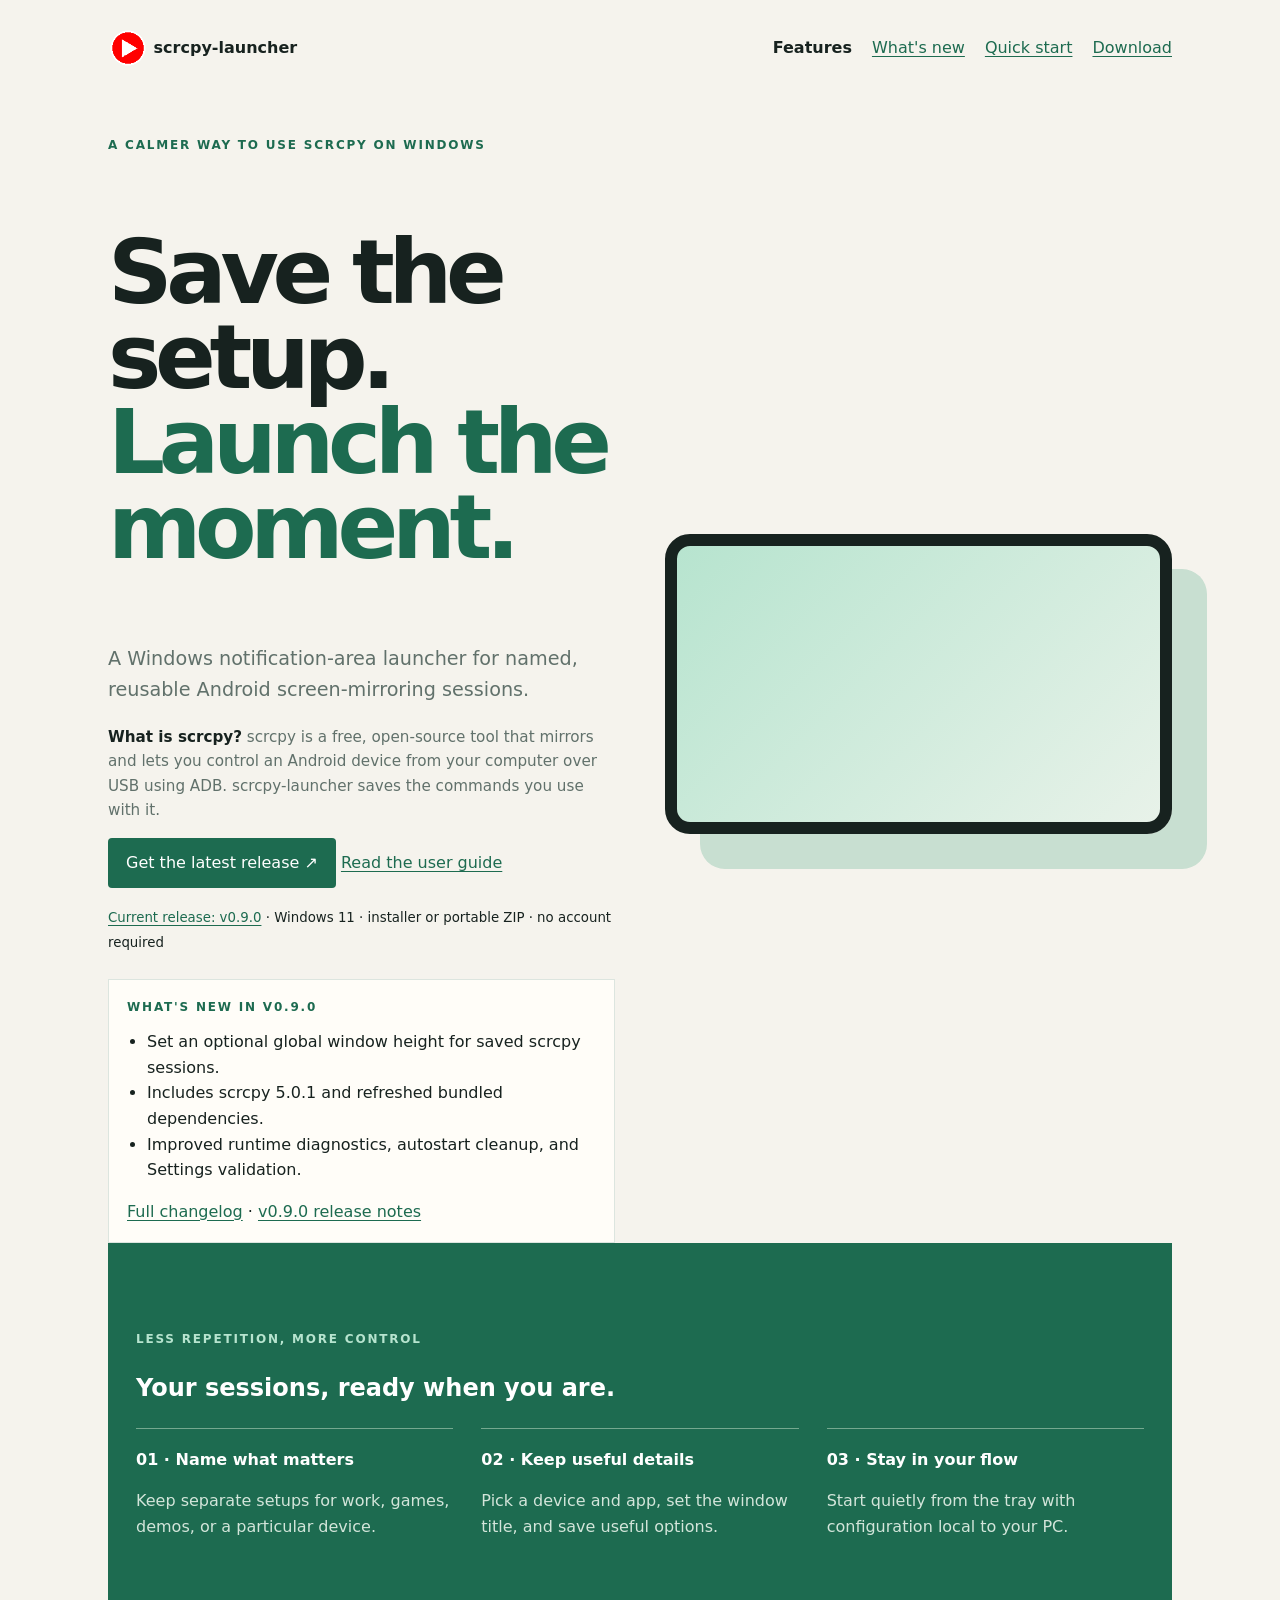
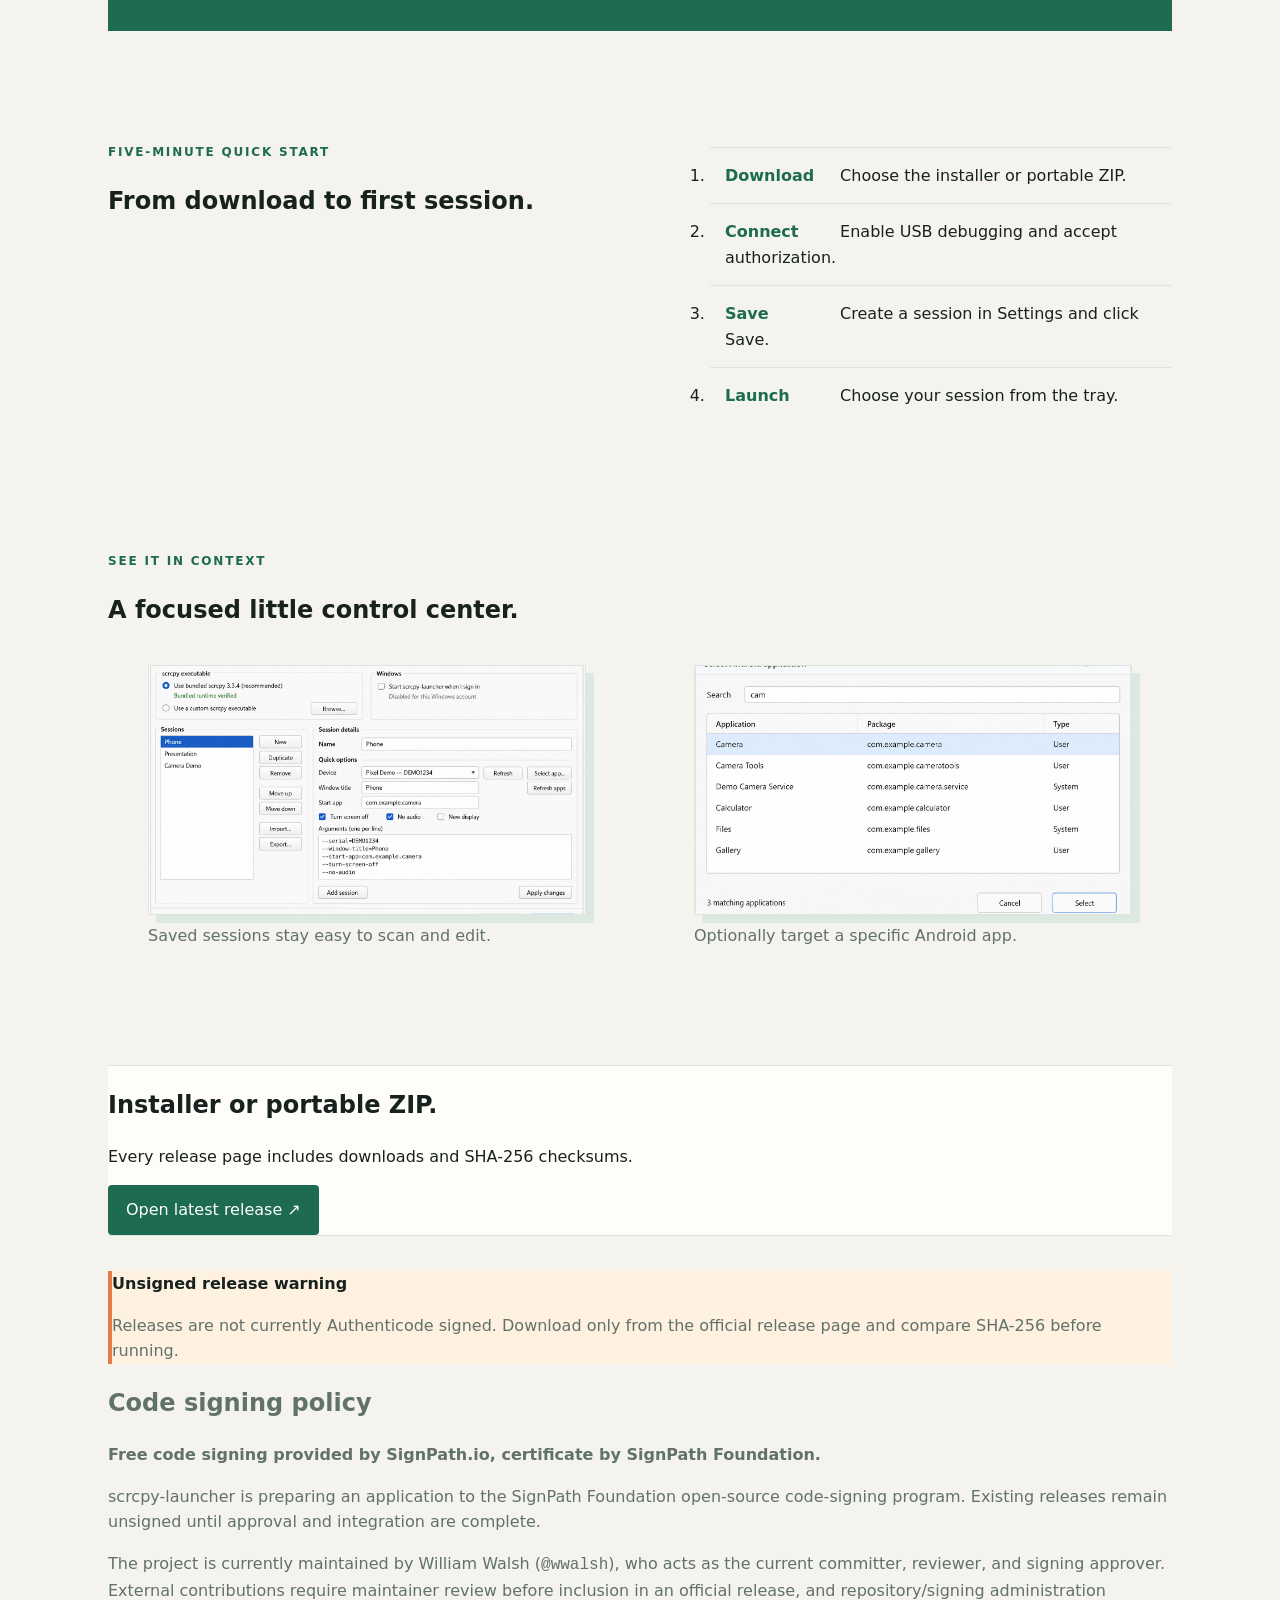
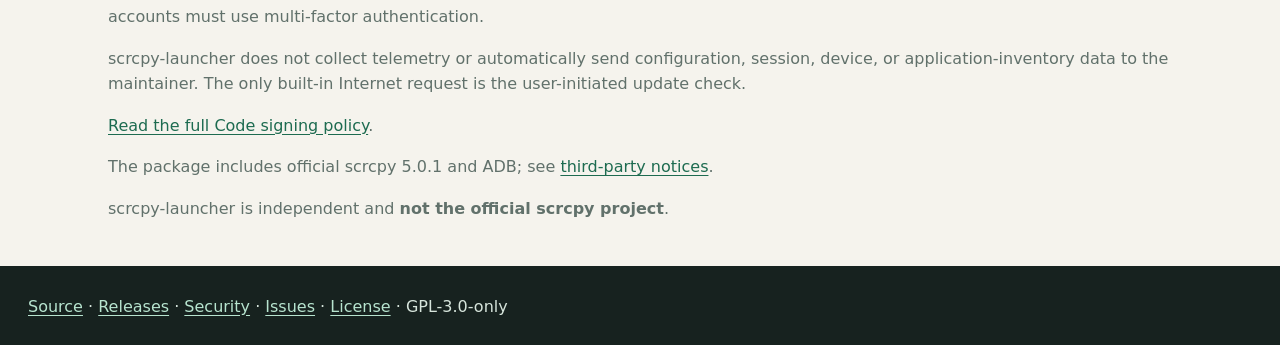
<file: site/index.html>
<!doctype html>
<html lang="en">
<head>
  <meta charset="utf-8">
  <meta name="viewport" content="width=device-width,initial-scale=1">
  <title>scrcpy-launcher — reusable Android screen-mirroring sessions</title>
  <meta name="description" content="A small Windows system-tray launcher for saving and launching reusable scrcpy sessions.">
  <link rel="canonical" href="https://scrcpy-launcher.link/">
  <meta property="og:title" content="scrcpy-launcher">
  <meta property="og:description" content="Save and launch reusable scrcpy sessions from the Windows notification area.">
  <link rel="icon" href="assets/icon.ico">
  <link rel="stylesheet" href="styles.css">
</head>
<body>
  <header>
    <a href="#top"><img src="assets/icon.ico" alt="" width="40"> scrcpy-launcher</a>
    <nav>
      <a href="#features">Features</a>
      <a href="#whats-new">What's new</a>
      <a href="#quick-start">Quick start</a>
      <a href="https://github.com/wwalsh/scrcpy-launcher/releases/latest">Download</a>
    </nav>
  </header>
  <main id="top">
    <section class="hero">
      <div>
        <p class="eyebrow">A calmer way to use scrcpy on Windows</p>
        <h1>Save the setup.<br><em>Launch the moment.</em></h1>
        <p class="lede">A Windows notification-area launcher for named, reusable Android screen-mirroring sessions.</p>
        <p class="explainer"><strong>What is scrcpy?</strong> scrcpy is a free, open-source tool that mirrors and lets you control an Android device from your computer over USB using ADB. scrcpy-launcher saves the commands you use with it.</p>
        <p>
          <a class="button" href="https://github.com/wwalsh/scrcpy-launcher/releases/latest">Get the latest release ↗</a>
          <a href="https://github.com/wwalsh/scrcpy-launcher/blob/main/docs/user-guide.md">Read the user guide</a>
        </p>
        <small><a href="https://github.com/wwalsh/scrcpy-launcher/releases/latest">Current release: v0.9.0</a> · Windows 11 · installer or portable ZIP · no account required</small>
        <div class="current-release" id="whats-new">
          <p class="eyebrow">What's new in v0.9.0</p>
          <ul>
            <li>Set an optional global window height for saved scrcpy sessions.</li>
            <li>Includes scrcpy 5.0.1 and refreshed bundled dependencies.</li>
            <li>Improved runtime diagnostics, autostart cleanup, and Settings validation.</li>
          </ul>
          <p><a href="https://github.com/wwalsh/scrcpy-launcher/blob/main/CHANGELOG.md">Full changelog</a> · <a href="https://github.com/wwalsh/scrcpy-launcher/releases/tag/v0.9.0">v0.9.0 release notes</a></p>
        </div>
      </div>
      <div class="art" role="img" aria-label="Illustration of an Android phone and desktop"></div>
    </section>
    <section class="green" id="features">
      <p class="eyebrow">Less repetition, more control</p>
      <h2>Your sessions, ready when you are.</h2>
      <div class="grid">
        <article><b>01 · Name what matters</b><p>Keep separate setups for work, games, demos, or a particular device.</p></article>
        <article><b>02 · Keep useful details</b><p>Pick a device and app, set the window title, and save useful options.</p></article>
        <article><b>03 · Stay in your flow</b><p>Start quietly from the tray with configuration local to your PC.</p></article>
      </div>
    </section>
    <section class="split" id="quick-start">
      <div><p class="eyebrow">Five-minute quick start</p><h2>From download to first session.</h2></div>
      <ol>
        <li><b>Download</b> Choose the installer or portable ZIP.</li>
        <li><b>Connect</b> Enable USB debugging and accept authorization.</li>
        <li><b>Save</b> Create a session in Settings and click Save.</li>
        <li><b>Launch</b> Choose your session from the tray.</li>
      </ol>
    </section>
    <section class="gallery">
      <p class="eyebrow">See it in context</p>
      <h2>A focused little control center.</h2>
      <div class="screens">
        <figure><img src="assets/settings-overview-generated.png" alt="Settings window showing saved sessions"><figcaption>Saved sessions stay easy to scan and edit.</figcaption></figure>
        <figure><img src="assets/app-selector-generated.png" alt="App selector showing Android applications"><figcaption>Optionally target a specific Android app.</figcaption></figure>
      </div>
    </section>
    <section class="download">
      <h2>Installer or portable ZIP.</h2>
      <p>Every release page includes downloads and SHA-256 checksums.</p>
      <a class="button" href="https://github.com/wwalsh/scrcpy-launcher/releases/latest">Open latest release ↗</a>
    </section>
    <aside class="notice">
      <b>Unsigned release warning</b>
      <p>Releases are not currently Authenticode signed. Download only from the official release page and compare SHA-256 before running.</p>
    </aside>
    <section class="disclosure" id="code-signing-policy">
      <h2>Code signing policy</h2>
      <p><strong>Free code signing provided by SignPath.io, certificate by SignPath Foundation.</strong></p>
      <p>scrcpy-launcher is preparing an application to the SignPath Foundation open-source code-signing program. Existing releases remain unsigned until approval and integration are complete.</p>
      <p>The project is currently maintained by William Walsh (<code>@wwalsh</code>), who acts as the current committer, reviewer, and signing approver. External contributions require maintainer review before inclusion in an official release, and repository/signing administration accounts must use multi-factor authentication.</p>
      <p>scrcpy-launcher does not collect telemetry or automatically send configuration, session, device, or application-inventory data to the maintainer. The only built-in Internet request is the user-initiated update check.</p>
      <p><a href="https://github.com/wwalsh/scrcpy-launcher/blob/main/docs/code-signing-policy.md">Read the full Code signing policy</a>.</p>
    </section>
    <section class="disclosure">
      <p>The package includes official scrcpy 5.0.1 and ADB; see <a href="https://github.com/wwalsh/scrcpy-launcher/blob/main/THIRD-PARTY-NOTICES.md">third-party notices</a>.</p>
      <p>scrcpy-launcher is independent and <b>not the official scrcpy project</b>.</p>
    </section>
  </main>
  <footer>
    <a href="https://github.com/wwalsh/scrcpy-launcher">Source</a> ·
    <a href="https://github.com/wwalsh/scrcpy-launcher/releases">Releases</a> ·
    <a href="https://github.com/wwalsh/scrcpy-launcher/blob/main/SECURITY.md">Security</a> ·
    <a href="https://github.com/wwalsh/scrcpy-launcher/issues">Issues</a> ·
    <a href="https://github.com/wwalsh/scrcpy-launcher/blob/main/LICENSE">License</a> · GPL-3.0-only
  </footer>
</body>
</html>
</file>
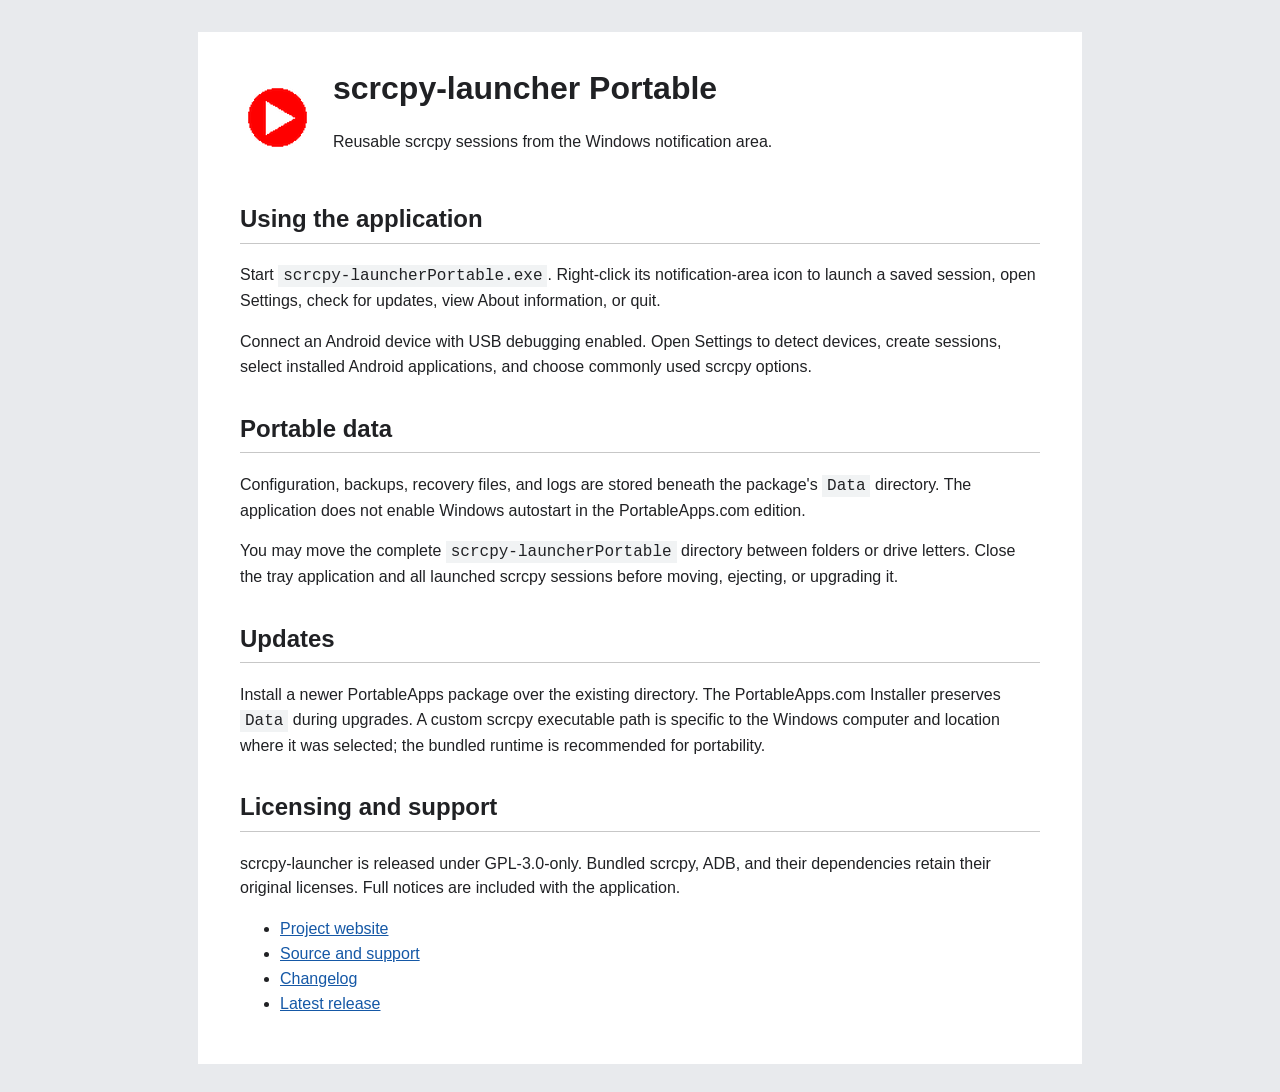
<file: packaging/portableapps/help.html>
<!doctype html>
<html lang="en">
<head>
  <meta charset="utf-8">
  <meta name="viewport" content="width=device-width, initial-scale=1">
  <title>scrcpy-launcher Portable Help</title>
  <style>
    body { background: #e8eaed; color: #202124; font: 16px/1.55 Arial, sans-serif; margin: 0; }
    main { background: white; margin: 32px auto; max-width: 800px; padding: 32px 42px; }
    header { align-items: center; display: flex; gap: 18px; }
    header img { height: 75px; width: 75px; }
    h1 { margin: 0; }
    h2 { border-bottom: 1px solid #c7c7c7; margin-top: 30px; padding-bottom: 5px; }
    code { background: #f1f3f4; padding: 2px 5px; }
    a { color: #1558a6; }
  </style>
</head>
<body>
<main>
  <header>
    <img src="Other/Help/Images/appicon.png" alt="scrcpy-launcher icon">
    <div>
      <h1>scrcpy-launcher Portable</h1>
      <p>Reusable scrcpy sessions from the Windows notification area.</p>
    </div>
  </header>

  <h2>Using the application</h2>
  <p>Start <code>scrcpy-launcherPortable.exe</code>. Right-click its notification-area
  icon to launch a saved session, open Settings, check for updates, view About
  information, or quit.</p>
  <p>Connect an Android device with USB debugging enabled. Open Settings to detect
  devices, create sessions, select installed Android applications, and choose
  commonly used scrcpy options.</p>

  <h2>Portable data</h2>
  <p>Configuration, backups, recovery files, and logs are stored beneath the
  package's <code>Data</code> directory. The application does not enable Windows
  autostart in the PortableApps.com edition.</p>
  <p>You may move the complete <code>scrcpy-launcherPortable</code> directory between
  folders or drive letters. Close the tray application and all launched scrcpy
  sessions before moving, ejecting, or upgrading it.</p>

  <h2>Updates</h2>
  <p>Install a newer PortableApps package over the existing directory. The
  PortableApps.com Installer preserves <code>Data</code> during upgrades. A custom
  scrcpy executable path is specific to the Windows computer and location where
  it was selected; the bundled runtime is recommended for portability.</p>

  <h2>Licensing and support</h2>
  <p>scrcpy-launcher is released under GPL-3.0-only. Bundled scrcpy, ADB, and their
  dependencies retain their original licenses. Full notices are included with
  the application.</p>
  <ul>
    <li><a href="https://scrcpy-launcher.link">Project website</a></li>
    <li><a href="https://github.com/wwalsh/scrcpy-launcher">Source and support</a></li>
    <li><a href="https://github.com/wwalsh/scrcpy-launcher/blob/main/CHANGELOG.md">Changelog</a></li>
    <li><a href="https://github.com/wwalsh/scrcpy-launcher/releases/latest">Latest release</a></li>
  </ul>
</main>
</body>
</html>
</file>
<file: site/styles.css>
:root{--ink:#17221f;--muted:#61716b;--cream:#f5f3ed;--mint:#b7e4cf;--green:#1d6b50;--line:#dce5df;--orange:#e77946}*{box-sizing:border-box}body{margin:0;background:var(--cream);color:var(--ink);font:16px/1.6 "Segoe UI",system-ui,sans-serif}a{color:var(--green);text-underline-offset:3px}a:focus-visible{outline:3px solid var(--orange);outline-offset:4px}header,main,footer{max-width:1120px;margin:auto;padding:28px}header{display:flex;justify-content:space-between;align-items:center}header a:first-child{font-weight:800;text-decoration:none;color:var(--ink)}header img{vertical-align:middle;border-radius:8px}header nav{display:flex;gap:20px}.hero{min-height:560px;display:grid;grid-template-columns:1fr 1fr;align-items:center;gap:50px}.eyebrow{color:var(--green);font-size:.75rem;font-weight:800;letter-spacing:.15em;text-transform:uppercase}.hero h1{font-size:clamp(3rem,7vw,6rem);line-height:.95;letter-spacing:-.07em}.hero em{color:var(--green);font-style:normal}.lede{color:var(--muted);font-size:1.2rem}.explainer{color:var(--muted);max-width:560px;font-size:.95rem}.explainer strong{color:var(--ink)}.current-release{margin-top:24px;padding:18px;border:1px solid var(--line);background:#fffdf8}.current-release .eyebrow{margin-top:0}.current-release ul{margin:8px 0;padding-left:20px}.current-release p:last-child{margin-bottom:0}.button{display:inline-block;padding:12px 18px;background:var(--green);color:white;text-decoration:none;border-radius:4px}.art{height:300px;border:12px solid var(--ink);border-radius:25px;background:linear-gradient(135deg,var(--mint),#e8f2e9);box-shadow:35px 35px 0 #c8dfd1}.green{max-width:none;background:var(--green);color:white;padding:75px max(28px,calc((100% - 1064px)/2))}.green .eyebrow{color:var(--mint)}.grid,.screens{display:grid;grid-template-columns:repeat(3,1fr);gap:28px}.grid article{border-top:1px solid #75a88f;padding-top:18px}.grid p{color:#d3e5da}.split{display:grid;grid-template-columns:1fr 1fr;gap:60px;padding-top:100px;padding-bottom:100px}.split li{padding:15px;border-top:1px solid var(--line)}.split li b{display:inline-block;width:110px;color:var(--green)}.gallery{padding-bottom:100px}.screens{grid-template-columns:1fr 1fr}.screens img{width:100%;height:250px;object-fit:cover;border:1px solid var(--line);box-shadow:8px 8px 0 #dce9e0}.screens figcaption{color:var(--muted)}.download{background:#fffdf8;border-top:1px solid var(--line);border-bottom:1px solid var(--line)}.notice{margin-top:35px;background:#fff1df;border-left:4px solid var(--orange)}.notice p,.disclosure{color:var(--muted)}footer{background:var(--ink);color:#d7e5dc;max-width:none}footer a{color:var(--mint)}@media(max-width:700px){header{align-items:flex-start}header nav{gap:10px;flex-wrap:wrap;justify-content:flex-end}.hero,.split,.grid,.screens{grid-template-columns:1fr}.hero{padding-top:60px}.hero h1{font-size:clamp(3rem,15vw,5rem)}.art{margin:30px 15px;height:230px}.split{padding-top:65px;padding-bottom:65px}.screens img{height:auto}}@media(prefers-reduced-motion:reduce){html{scroll-behavior:auto}}
</file>
